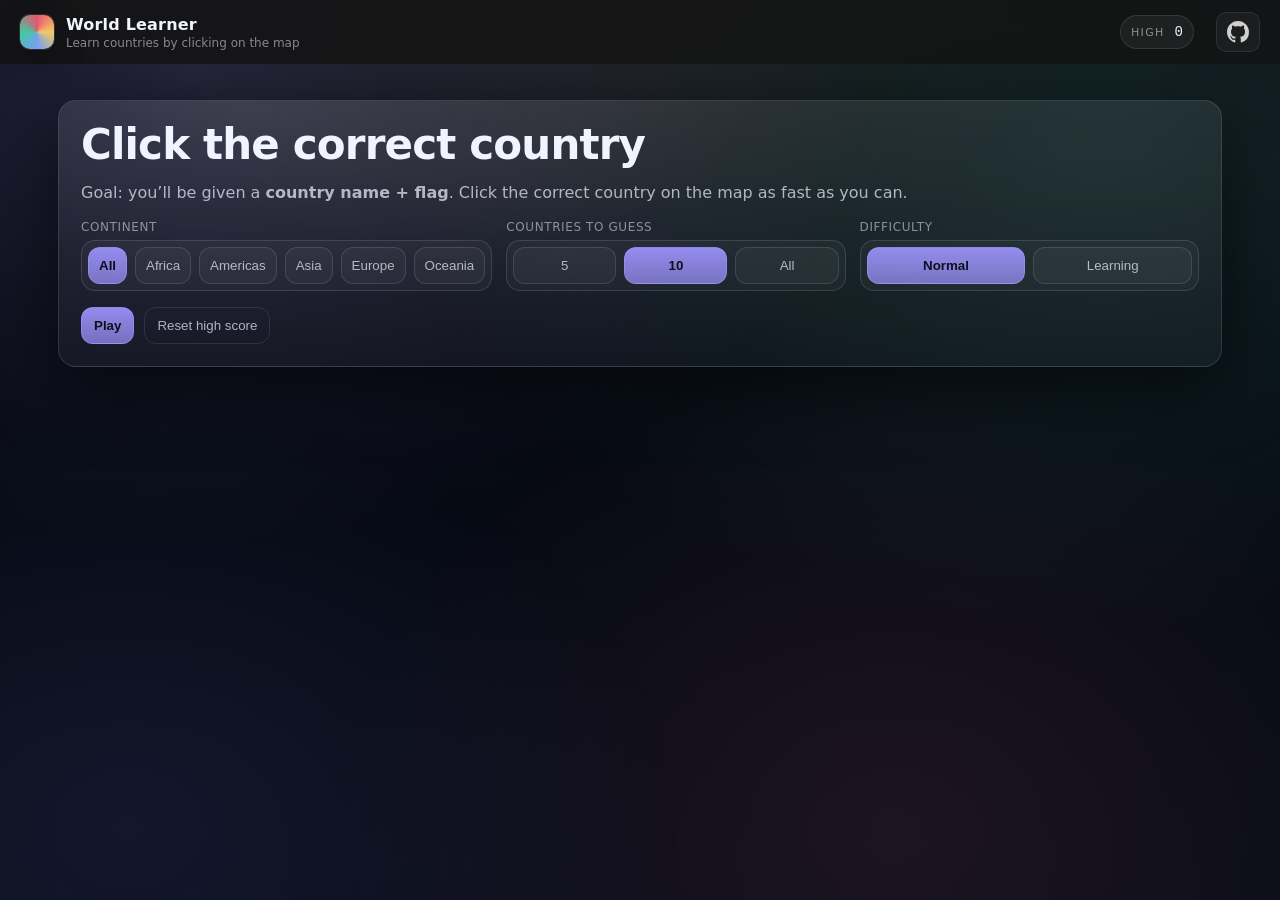
<file: index.html>
<!doctype html>
<html lang="en">
  <head>
    <meta charset="UTF-8" />
    <meta name="viewport" content="width=device-width, initial-scale=1.0" />
    <title>World Learner</title>
    <meta http-equiv="refresh" content="0; url=./menu.html" />
    <link rel="stylesheet" href="./styles.css" />
  </head>
  <body>
    <div class="bg"></div>
    <main class="shell">
      <section class="card hero">
        <div class="heroLeft">
          <h1>Redirecting…</h1>
          <p class="muted">Opening the menu.</p>
          <div class="ctaRow">
            <a class="btn primary" href="./menu.html">Go to menu</a>
          </div>
        </div>
      </section>
    </main>
  </body>
</html>
</file>
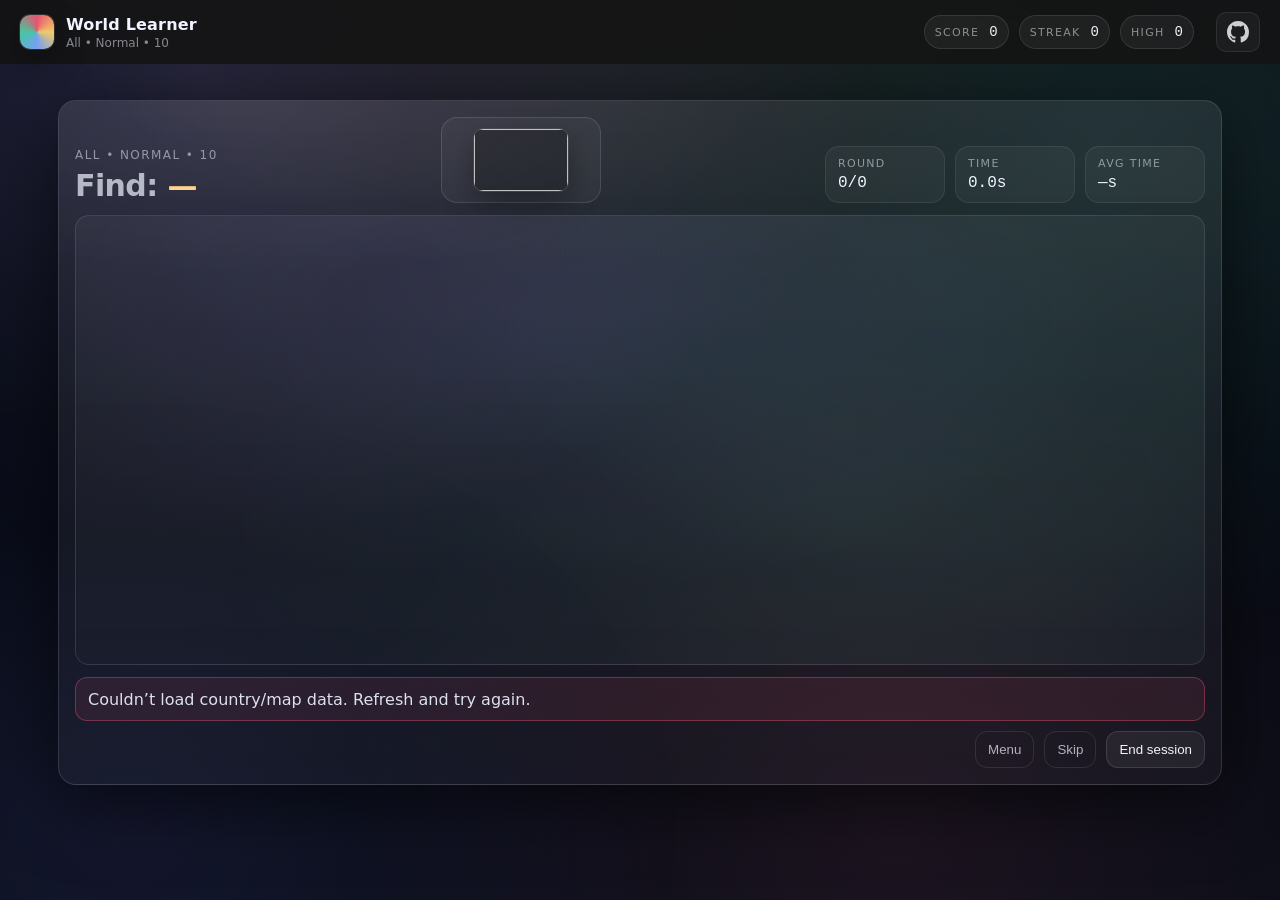
<file: game.html>
<!doctype html>
<html lang="en">
  <head>
    <meta charset="UTF-8" />
    <meta name="viewport" content="width=device-width, initial-scale=1.0" />
    <title>World Learner — Game</title>
    <meta name="description" content="Click the correct country on the map." />
    <link rel="stylesheet" href="./styles.css" />
  </head>
  <body>
    <div class="bg"></div>

    <header class="topbar">
      <div class="brand">
        <div class="logo" aria-hidden="true"></div>
        <div class="brandText">
          <div class="brandTitle">World Learner</div>
          <div class="brandSub" id="subTitle">—</div>
        </div>
      </div>

      <div class="topRight">
        <div class="topStats">
          <div class="pill">
            <span class="pillK">Score</span>
            <span class="pillV" id="pillScore">0</span>
          </div>

          <div class="pill">
            <span class="pillK">Streak</span>
            <span class="pillV" id="pillStreak">0</span>
          </div>

          <div class="pill">
            <span class="pillK">High</span>
            <span class="pillV" id="pillHigh">0</span>
          </div>
        </div>

        <a href="https://github.com/julien-pham" target="_blank" class="github-header" title="GitHub">
          <svg height="22" width="22" viewBox="0 0 16 16" fill="currentColor">
            <path d="M8 0C3.58 0 0 3.58 0 8c0 3.54 2.29 6.53 5.47 7.59.4.07.55-.17.55-.38 
            0-.19-.01-.82-.01-1.49-2.01.37-2.53-.49-2.69-.94-.09-.23-.48-.94-.82-1.13
            -.28-.15-.68-.52-.01-.53.63-.01 1.08.58 1.23.82.72 1.21 1.87.87 2.33.66
            .07-.52.28-.87.51-1.07-1.78-.2-3.64-.89-3.64-3.95 
            0-.87.31-1.59.82-2.15-.08-.2-.36-1.02.08-2.12 
            0 0 .67-.21 2.2.82 .64-.18 1.32-.27 2-.27 
            .68 0 1.36.09 2 .27 1.53-1.04 2.2-.82 2.2-.82 
            .44 1.1.16 1.92.08 2.12 .51.56.82 1.27.82 2.15 
            0 3.07-1.87 3.75-3.65 3.95 .29.25.54.73.54 1.48 
            0 1.07-.01 1.93-.01 2.2 0 .21.15.46.55.38A8.013 8.013 0 0 0 16 8 
            c0-4.42-3.58-8-8-8z"/>
          </svg>
        </a>
      </div>
    </header>

      
    <main class="shell">
      <section class="card game gameWide">
        <div class="gameHeader">
          <div class="gameTitle">
            <div class="kicker" id="kicker">—</div>
            <div class="prompt">
              <span class="muted">Find:</span> <span class="target" id="targetName">—</span>
            </div>
          </div>

          <div class="flagBox" aria-live="polite">
            <img id="flagImg" class="flagImg" alt="" />
          </div>

          <div class="gameMeta">
            <div class="meta">
              <div class="metaK">Round</div>
              <div class="metaV"><span id="roundIdx">0</span>/<span id="roundTotal">0</span></div>
            </div>
            <div class="meta">
              <div class="metaK">Time</div>
              <div class="metaV"><span id="time">0.0</span>s</div>
            </div>
            <div class="meta" id="metaRoundPoints">
              <div class="metaK">This round</div>
              <div class="metaV"><span id="roundPoints">0</span> pts</div>
            </div>
            <div class="meta">
              <div class="metaK">Avg time</div>
              <div class="metaV"><span id="avgTime">—</span>s</div>
            </div>
          </div>
        </div>

        <div class="mapFull">
          <div class="mapWrap mapWrapBig">
            <svg id="map" viewBox="0 0 1000 520" role="img" aria-label="World map"></svg>
          </div>
        </div>

        <div class="gameControls">
          <div class="feedback" id="feedback" aria-live="polite"></div>
          <div class="picked" id="picked" hidden>
            <div class="pickedLabel muted">You clicked:</div>
            <div class="pickedRow">
              <img id="pickedFlag" class="pickedFlag" alt="" />
              <div class="pickedName" id="pickedName">—</div>
            </div>
          </div>

          <div class="controlsRow">
            <button class="btn ghost" onclick="window.location.href='./menu.html'">Menu</button>
            <button class="btn ghost" id="btnSkip">Skip</button>
            <button class="btn" id="btnEnd">End session</button>
            <button class="btn primary" id="btnPlayAgain" hidden>Play again</button>
          </div>
        </div>
      </section>
    </main>

    <canvas id="confetti" class="confetti" width="1" height="1" aria-hidden="true"></canvas>

    <script type="module" src="./game.js"></script>
  </body>
</html>
</file>
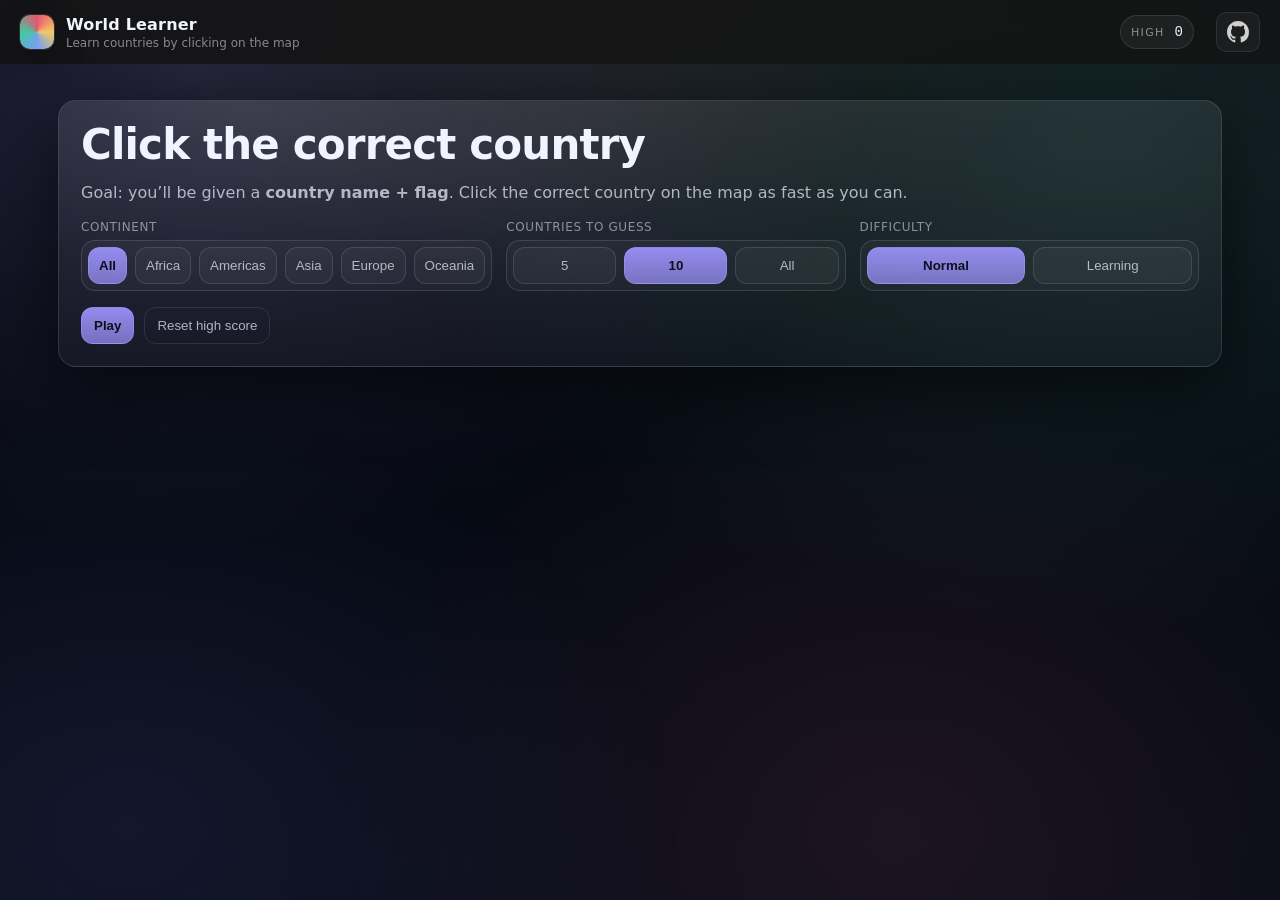
<file: menu.html>
<!doctype html>
<html lang="en">
  <head>
    <meta charset="UTF-8" />
    <meta name="viewport" content="width=device-width, initial-scale=1.0" />
    <title>World Learner — Menu</title>
    <meta name="description" content="Pick a continent, difficulty, and number of countries to guess." />
    <link rel="stylesheet" href="./styles.css" />
  </head>

  <body>
    <div class="bg"></div>

    <header class="topbar">
      <div class="brand">
        <div class="logo" aria-hidden="true"></div>
        <div class="brandText">
          <div class="brandTitle">World Learner</div>
          <div class="brandSub">Learn countries by clicking on the map</div>
        </div>
      </div>

      <div class="topRight">
        <div class="topStats">
          <div class="pill">
            <span class="pillK">High</span>
            <span class="pillV" id="pillHigh">0</span>
          </div>
        </div>

        <a href="https://github.com/julien-pham" target="_blank" class="github-header" title="GitHub">
          <svg height="22" width="22" viewBox="0 0 16 16" fill="currentColor">
            <path d="M8 0C3.58 0 0 3.58 0 8c0 3.54 2.29 6.53 5.47 7.59.4.07.55-.17.55-.38 
            0-.19-.01-.82-.01-1.49-2.01.37-2.53-.49-2.69-.94-.09-.23-.48-.94-.82-1.13
            -.28-.15-.68-.52-.01-.53.63-.01 1.08.58 1.23.82.72 1.21 1.87.87 2.33.66
            .07-.52.28-.87.51-1.07-1.78-.2-3.64-.89-3.64-3.95 
            0-.87.31-1.59.82-2.15-.08-.2-.36-1.02.08-2.12 
            0 0 .67-.21 2.2.82 .64-.18 1.32-.27 2-.27 
            .68 0 1.36.09 2 .27 1.53-1.04 2.2-.82 2.2-.82 
            .44 1.1.16 1.92.08 2.12 .51.56.82 1.27.82 2.15 
            0 3.07-1.87 3.75-3.65 3.95 .29.25.54.73.54 1.48 
            0 1.07-.01 1.93-.01 2.2 0 .21.15.46.55.38A8.013 8.013 0 0 0 16 8 
            c0-4.42-3.58-8-8-8z"/>
          </svg>
        </a>
      </div>
    </header>

    <main class="shell">
      <section class="card hero">
        <div class="heroLeft">
          <h1>Click the correct country</h1>
          <p class="muted">
            Goal: you’ll be given a <b>country name + flag</b>. Click the correct country on the map as fast as you can.
          </p>

          <div class="grid3">
            <div class="field">
              <label>Continent</label>
              <div class="seg" role="group" aria-label="Continent">
                <button class="segBtn isActive" type="button" data-seg="continent" data-value="All">All</button>
                <button class="segBtn" type="button" data-seg="continent" data-value="Africa">Africa</button>
                <button class="segBtn" type="button" data-seg="continent" data-value="Americas">Americas</button>
                <button class="segBtn" type="button" data-seg="continent" data-value="Asia">Asia</button>
                <button class="segBtn" type="button" data-seg="continent" data-value="Europe">Europe</button>
                <button class="segBtn" type="button" data-seg="continent" data-value="Oceania">Oceania</button>
              </div>
              <input id="continent" type="hidden" value="All" />
            </div>

            <div class="field">
              <label>Countries to guess</label>
              <div class="seg" role="group" aria-label="Countries to guess">
                <button class="segBtn" type="button" data-seg="count" data-value="5">5</button>
                <button class="segBtn isActive" type="button" data-seg="count" data-value="10">10</button>
                <button class="segBtn" type="button" data-seg="count" data-value="all">All</button>
              </div>
              <input id="count" type="hidden" value="10" />
            </div>

            <div class="field">
              <label>Difficulty</label>
              <div class="seg" role="group" aria-label="Difficulty">
                <button class="segBtn isActive" type="button" data-seg="difficulty" data-value="normal">Normal</button>
                <button class="segBtn" type="button" data-seg="difficulty" data-value="learning">Learning</button>
              </div>
              <input id="difficulty" type="hidden" value="normal" />
            </div>
          </div>

          <div class="ctaRow">
            <button class="btn primary" id="btnPlay">Play</button>
            <button class="btn ghost" id="btnResetHigh" title="Reset saved high score">Reset high score</button>
          </div>
        </div>
      </section>
    </main>

    <script type="module" src="./menu.js"></script>
  </body>
</html>
</file>
<file: styles.css>
:root{
  --bg0:#05070E;
  --bg1:#070C16;
  --card: rgba(255,255,255,.060);
  --card2: rgba(255,255,255,.090);
  --stroke: rgba(255,255,255,.12);
  --text:#EFF4FF;
  --muted:rgba(239,244,255,.70);
  --muted2:rgba(239,244,255,.52);
  --good:#63E6C9;
  --bad:#FF6C8D;
  --focus:#9E95FF;
  --gold:#FFD08A;
  --shadow: 0 18px 70px rgba(0,0,0,.58);
  --radius: 18px;
  --radius2: 14px;
  --mono: ui-monospace, SFMono-Regular, Menlo, Monaco, Consolas, "Liberation Mono", "Courier New", monospace;
  --sans: ui-sans-serif, system-ui, -apple-system, Segoe UI, Roboto, Helvetica, Arial, "Apple Color Emoji", "Segoe UI Emoji";
}

*{box-sizing:border-box}
html,body{overflow-x: hidden;height:100%}
body{
  margin:0;
  font-family:var(--sans);
  color:var(--text);
  background:
              radial-gradient(1100px 760px at 15% 8%, rgba(158,149,255,.17), transparent 62%),
              radial-gradient(1100px 760px at 86% 16%, rgba(99,230,201,.12), transparent 64%),
              radial-gradient(900px 760px at 70% 92%, rgba(255,108,141,.09), transparent 62%),
              linear-gradient(180deg, var(--bg0), var(--bg1));
  overflow-x:hidden;
  overflow-y: scroll;
}

.bg{
  position:fixed; inset:0;
  background:
    radial-gradient(900px 600px at 45% -10%, rgba(255,204,102,.08), transparent 62%),
    radial-gradient(900px 700px at 10% 92%, rgba(139,124,255,.10), transparent 62%),
    linear-gradient(180deg, rgba(255,255,255,.018), transparent 44%);
  pointer-events:none;
  /* Avoid scroll seams from filtered fixed layers */
  filter: none;
  transform: translateZ(0);
  will-change: transform;
}

.topbar {
  position: fixed;
  top: 0;
  left: 0;
  width: 100%;
  height: 64px;

  display: flex;
  align-items: center;
  justify-content: space-between;

  padding: 0 20px;
  z-index: 1000;

  background: rgba(20, 20, 20, 0.9);
  backdrop-filter: blur(10px);
}
.brand {
  display: flex;
  align-items: center;
  gap: 12px;
}
.logo{
  width:34px; height:34px;
  border-radius: 10px;
  background: conic-gradient(from 180deg, rgba(122,167,255,.95), rgba(72,209,167,.95), rgba(255,90,122,.90), rgba(255,211,107,.95), rgba(122,167,255,.95));
  box-shadow: 0 0 0 1px rgba(255,255,255,.12), 0 10px 30px rgba(0,0,0,.35);
}
.brandTitle{font-weight: 760; letter-spacing: .2px}
.brandSub{font-size: 12px; color: var(--muted2); margin-top:2px}

.topStats {
  display: flex;
  gap: 10px;
}

.github-header {
  color: white;
  opacity: 0.8;
  margin-left: 10px;
  transition: 0.2s ease;
}

.github-header:hover {
  opacity: 1;
  transform: scale(1.15);
}
.pill{
  display:flex; gap:10px; align-items:baseline;
  padding: 8px 10px;
  border-radius: 999px;
  background: rgba(255,255,255,.05);
  border:1px solid rgba(255,255,255,.10);
}
.pillK{font-size: 11px; text-transform:uppercase; letter-spacing:.12em; color: var(--muted2)}
.pillV{font-family: var(--mono); font-size: 14px; color: var(--text)}

.shell{
  max-width: 1200px;
  margin: 22px auto 50px;
  margin-top: 100px;
  padding: 0 18px;
  
}

.card{
  background:
    linear-gradient(180deg, rgba(255,255,255,.075), rgba(255,255,255,.030));
  border: 1px solid rgba(255,255,255,.12);
  border-radius: var(--radius);
  box-shadow: var(--shadow);
}

.card{position:relative}
.card::before{
  content:"";
  position:absolute;
  inset: 0;
  border-radius: inherit;
  pointer-events:none;
  background: radial-gradient(900px 320px at 18% 0%, rgba(255,255,255,.10), transparent 55%);
  opacity: .55;
}

.hero{
  display:grid;
  grid-template-columns: 1fr;
  gap: 20px;
  padding: 22px;
}

h1{
  margin: 0 0 10px;
  font-size: 42px;
  line-height: 1.04;
  letter-spacing: -0.02em;
}
h2{margin:0; font-size: 28px; letter-spacing:-.01em}

.muted{color:var(--muted)}
.small{font-size: 12px}

.grid2{
  margin-top: 18px;
  display:grid;
  grid-template-columns: 1fr 1fr;
  gap: 14px;
}
.grid3{
  margin-top: 18px;
  display:grid;
  grid-template-columns: 1fr 1fr 1fr;
  gap: 14px;
  align-items:end;
}

.field label{
  display:block;
  font-size: 12px;
  color: var(--muted2);
  margin-bottom: 6px;
  letter-spacing: .05em;
  text-transform: uppercase;
}

select, input[type="text"]{
  width:100%;
  padding: 11px 12px;
  border-radius: 12px;
  background: rgba(255,255,255,.045);
  border:1px solid rgba(255,255,255,.12);
  color: var(--text);
  outline:none;
  transition: border-color .2s ease, transform .12s ease, background .2s ease;
}
select:focus, input[type="text"]:focus{
  border-color: rgba(158,149,255,.55);
  background: rgba(255,255,255,.06);
}

.hint{margin-top:6px; font-size:12px; color: var(--muted2)}

.row{display:flex; align-items:center; gap:10px}
.toggle{
  display:flex; gap:10px; align-items:center;
  cursor:pointer;
  user-select:none;
  padding: 8px 10px;
  border-radius: 12px;
  background: rgba(255,255,255,.04);
  border:1px solid rgba(255,255,255,.08);
}
.toggle input{display:none}
.toggleTrack{
  width: 42px; height: 24px;
  border-radius: 999px;
  background: rgba(255,255,255,.10);
  border: 1px solid rgba(255,255,255,.10);
  position:relative;
  transition: background .18s ease, border-color .18s ease;
}
.toggleTrack::after{
  content:"";
  position:absolute;
  top: 50%;
  left: 3px;
  width: 18px; height: 18px;
  transform: translateY(-50%);
  border-radius: 50%;
  background: rgba(255,255,255,.88);
  box-shadow: 0 10px 20px rgba(0,0,0,.35);
  transition: left .18s ease, background .18s ease;
}
.toggle input:checked + .toggleTrack{
  background: rgba(72,209,167,.22);
  border-color: rgba(72,209,167,.35);
}
.toggle input:checked + .toggleTrack::after{
  left: 21px;
  background: rgba(72,209,167,.95);
}
.toggleText{font-size: 14px; color: var(--muted)}

.ctaRow{
  margin-top: 16px;
  display:flex;
  gap: 10px;
  flex-wrap:wrap;
  align-items:center;
}

.seg{
  display:flex;
  gap: 8px;
  padding: 6px;
  border-radius: 14px;
  border: 1px solid rgba(255,255,255,.12);
  background: rgba(255,255,255,.035);
}
.segBtn{
  flex: 1;
  padding: 10px 10px;
  border-radius: 12px;
  border: 1px solid rgba(255,255,255,.12);
  background: rgba(255,255,255,.035);
  color: var(--muted);
  cursor:pointer;
  transition: transform .12s ease, background .2s ease, border-color .2s ease, color .2s ease, filter .2s ease;
  user-select:none;
}
.segBtn:hover{background: rgba(255,255,255,.06); border-color: rgba(255,255,255,.18)}
.segBtn:active{transform: translateY(1px)}
.segBtn.isActive{
  background: linear-gradient(180deg, rgba(158,149,255,.92), rgba(158,149,255,.70));
  border-color: rgba(158,149,255,.60);
  color: rgba(7,10,18,.95);
  font-weight: 750;
}

.btn{
  padding: 10px 12px;
  border-radius: 12px;
  border: 1px solid rgba(255,255,255,.12);
  background: rgba(255,255,255,.06);
  color: var(--text);
  cursor:pointer;
  transition: transform .12s ease, background .2s ease, border-color .2s ease, filter .2s ease;
  user-select:none;
}
.btn:hover{background: rgba(255,255,255,.08); border-color: rgba(255,255,255,.18)}
.btn:active{transform: translateY(1px)}
.btn:disabled{opacity:.55; cursor:not-allowed}
.btn.primary{
  background: linear-gradient(180deg, rgba(158,149,255,.92), rgba(158,149,255,.70));
  border-color: rgba(158,149,255,.60);
  color: rgba(7,10,18,.95);
  font-weight: 700;
}
.btn.primary:hover{filter: brightness(1.03)}
.btn.ghost{
  background: transparent;
  border-color: rgba(255,255,255,.10);
  color: var(--muted);
}

.how{
  margin-top: 14px;
  padding: 12px;
  border-radius: var(--radius2);
  border: 1px solid rgba(255,255,255,.08);
  background: rgba(0,0,0,.16);
}
.howGrid{
  display:grid;
  grid-template-columns: 1fr 1fr;
  gap: 10px;
}
.howItem{
  padding: 10px;
  border-radius: 12px;
  border: 1px solid rgba(255,255,255,.08);
  background: rgba(255,255,255,.04);
}
.howTitle{font-weight: 740}

/* removed menu preview panel (keep menu simple) */

.game{padding: 18px}
.gameWide{padding: 16px}
.gameHeader{display:flex; justify-content:space-between; gap: 16px; flex-wrap:wrap; align-items:flex-end}
.kicker{
  font-size: 12px;
  color: var(--muted2);
  letter-spacing: .12em;
  text-transform: uppercase;
}
.prompt{font-size: 30px; font-weight: 820; letter-spacing:-.02em; margin-top: 6px}
.target{color: var(--gold)}

.gameMeta{display:flex; gap: 10px; flex-wrap:wrap}
.meta{
  min-width: 120px;
  padding: 10px 12px;
  border-radius: 14px;
  border:1px solid rgba(255,255,255,.08);
  background: rgba(255,255,255,.04);
}
.metaK{font-size: 11px; color: var(--muted2); letter-spacing:.12em; text-transform:uppercase}
.metaV{font-family: var(--mono); font-size: 16px; margin-top: 4px}

.mapFull{margin-top: 12px}

.flagBox{
  display:flex;
  align-items:center;
  justify-content:center;
  padding: 10px 12px;
  border-radius: 16px;
  border:1px solid rgba(255,255,255,.12);
  background: rgba(255,255,255,.04);
  min-width: 160px;
}
.flagImg{
  width: 96px;
  height: 64px;
  object-fit: cover;
  border-radius: 10px;
  border: 1px solid rgba(255,255,255,.12);
  box-shadow: 0 12px 30px rgba(0,0,0,.35);
  background: rgba(0,0,0,.25);
}
.feedback{
  margin-top: 12px;
  min-height: 44px;
  padding: 10px 12px;
  border-radius: 12px;
  border: 1px solid rgba(255,255,255,.12);
  background: rgba(255,255,255,.04);
  color: var(--muted);
  display:flex;
  align-items:center;
  gap: 10px;
  transition: transform .18s ease, border-color .2s ease, background .2s ease;
}
.feedback.good{
  border-color: rgba(72,209,167,.35);
  background: rgba(72,209,167,.10);
  color: rgba(236,242,255,.92);
}
.feedback.bad{
  border-color: rgba(255,90,122,.35);
  background: rgba(255,90,122,.09);
  color: rgba(236,242,255,.92);
}

.controlsRow{margin-top: 10px; display:flex; gap: 10px; justify-content:flex-end; flex-wrap:wrap}

.picked {
  display: none;
}
.pickedRow{display:flex; gap: 10px; align-items:center; margin-top: 6px}
.pickedFlag{
  width: 48px;
  height: 32px;
  border-radius: 8px;
  object-fit: cover;
  border: 1px solid rgba(255,255,255,.12);
  background: rgba(0,0,0,.25);
}
.pickedName{font-weight: 760}
.mapWrap{
  position:relative;
  border-radius: 14px;
  border:1px solid rgba(255,255,255,.10);
  background:
              radial-gradient(900px 420px at 42% 26%, rgba(158,149,255,.10), transparent 62%),
              radial-gradient(1000px 640px at 70% 70%, rgba(99,230,201,.07), transparent 64%),
              linear-gradient(180deg, rgba(255,255,255,.04), rgba(255,255,255,.015));
  backdrop-filter: none;
  -webkit-backdrop-filter: none;
  overflow:hidden;
  height: 360px;
  line-height: 0;
  transform: translateZ(0);
}
#map{width:100%; height:100%; display:block}
.mapWrapBig {
  height: min(50vh, 500px); 
}
.mapHint{
  position:absolute;
  left: 12px; bottom: 12px;
  padding: 10px 12px;
  border-radius: 12px;
  background: rgba(0,0,0,.36);
  border: 1px solid rgba(255,255,255,.12);
  color: var(--muted);
  max-width: calc(100% - 24px);
}
.gameControls{margin-top: 12px}

.confetti{
  position: fixed;
  inset: 0;
  pointer-events:none;
  z-index: 50;
}

/* Map styles */
.country{
  fill: rgba(236,242,255,.10);
  stroke: rgba(236,242,255,.15);
  stroke-width: 1;
  transition: fill .12s ease, stroke .12s ease, transform .10s ease, filter .12s ease;
  cursor:pointer;
}
.country:hover{
  fill: rgba(122,167,255,.22);
  stroke: rgba(122,167,255,.35);
  filter: drop-shadow(0 6px 10px rgba(0,0,0,.25));
}
.country.dim{opacity:.30; cursor:default}
.country.focused{
  fill: rgba(122,167,255,.26);
  stroke: rgba(122,167,255,.55);
}
.country.correct{
  fill: rgba(72,209,167,.28);
  stroke: rgba(72,209,167,.65);
}
.country.wrong{
  fill: rgba(255,90,122,.22);
  stroke: rgba(255,90,122,.65);
}
.country.near{
  fill: rgba(255,204,102,.20);
  stroke: rgba(255,204,102,.62);
  filter: drop-shadow(0 10px 18px rgba(0,0,0,.22));
}

#metaRoundPoints {
  display: none;
}

/* Chrome, Edge, Safari */
body::-webkit-scrollbar {
  display: none;
}

/* Firefox */
body {
  scrollbar-width: none;
}

.country.correct-answer {
  fill: rgba(255, 160, 64, 0.35);
  stroke: rgba(255, 160, 64, 0.9);
  filter: drop-shadow(0 0 10px rgba(255,160,64,.6));
}

.github-float {
  position: fixed;
  bottom: 20px;
  right: 20px;
  color: white;
  opacity: 0.7;
  transition: 0.2s ease;
  z-index: 1000;
}

.github-float:hover {
  opacity: 1;
  transform: scale(1.15);
}

.topRight {
  display: flex;
  align-items: center;
  gap: 12px;
}

.github-header {
  display: flex;
  align-items: center;
  justify-content: center;

  padding: 8px 10px;
  border-radius: 10px;

  background: rgba(255,255,255,.05);
  border: 1px solid rgba(255,255,255,.10);

  color: white;
  text-decoration: none;
  opacity: 0.8;
  transition: 0.2s ease;
}

.github-header:hover {
  opacity: 1;
  transform: scale(1.05);
}

/* Responsive */
@media (max-width: 980px){
  .hero{grid-template-columns: 1fr}
  h1{font-size: 36px}
  .flagBox{min-width: unset}
  .flagImg{width: 84px; height: 56px}
  .grid3{grid-template-columns: 1fr}
}

@media (prefers-reduced-motion: reduce){
  *{transition:none !important; scroll-behavior:auto !important}
}
</file>
